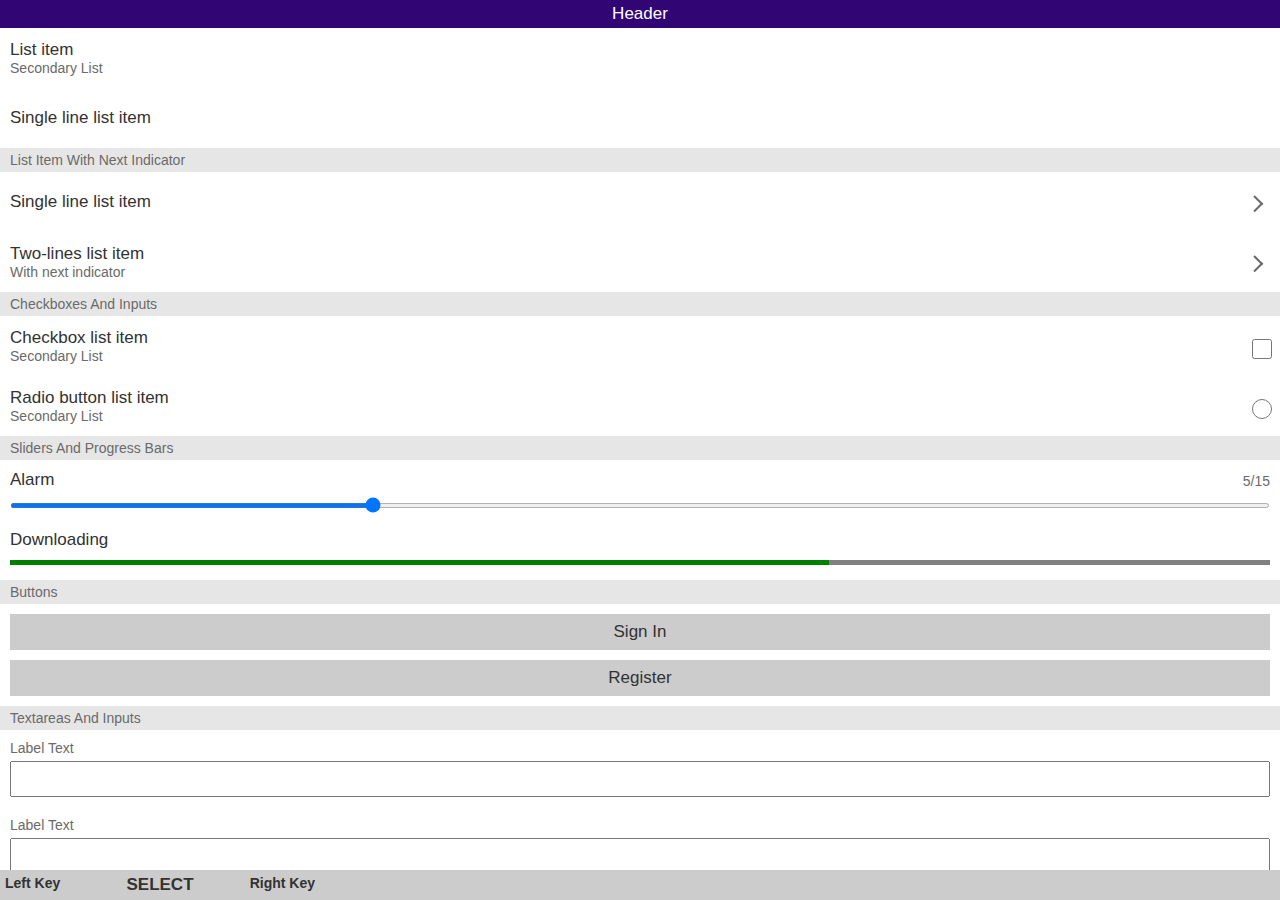
<file: index.html>
<!DOCTYPE html>
<html lang="en">
<head>
    <meta charset="UTF-8">
    <meta name="viewport" content="width=device-width, initial-scale=1.0">
    <title>Document</title>
    <link rel="stylesheet" href="kaios-native-ui.css">
</head>
<body>
    <div id="app">
        <div id="header">header</div>
        <div id="content">
            <div class="list-item focusable" tabindex="1">
                <p class="list-item__text">list item</p>
                <p class="list-item__subtext">secondary List</p>
            </div>
            <div class="list-item focusable" tabindex="1">
                <p class="list-item__text">
                    single line list item
                </p>
            </div>
            <div class="separator">
                list item with next indicator
            </div>
            <div class="list-item-indicator focusable" tabindex="1">
                <p class="list-item-indicator__text">
                    single line list item
                </p>
                <span class="list-item-indicator__indicator"></span>
            </div>
            <div class="list-item-indicator focusable" tabindex="1">
                <p class="list-item-indicator__text">
                    two-lines list item
                </p>
                <p class="list-item-indicator__subtext">
                    with next indicator
                </p>
                <span class="list-item-indicator__indicator"></span>
            </div>
            <div class="separator">
                checkboxes and inputs
            </div>
            <div class="checkbox-container">
                <p class="checkbox-container__text">
                    checkbox list item
                </p>
                <p class="checkbox-container__subtext">
                    secondary List
                </p>
                <input type="checkbox" tabindex="1" class="focusable checkbox-container__checkbox" ></input>
            </div>
            <div class="radio-container">
                <p class="radio-container__text">
                    radio button list item
                </p>
                <p class="radio-container__subtext">
                    secondary List
                </p>
                <input type="radio" tabindex="1" class="focusable radio-container__radio" >
            </div>
            <div class="separator">
                sliders and progress bars
            </div>
            <div class="slider-container">
                <p class="slider-container__text">
                    alarm
                </p>
                <p class="slider-container__subtext">
                    5/15
                </p>
                <input type="range" tabindex="1" min="1" max="15" value="5" class="focusable slider-container__slider">
            </div>
            <div class="progress-container" tabindex="1">
                <label class="progress-container__label">
                    downloading
                </label>
                <progress class="focusable progress-container__progress" value="65" max="100"></progress>
            </div>
            <div class="separator">
                buttons
            </div>
            <div class="button-container">
                <button class="focusable button-container__button " tabindex="1">
                    sign in
                </button>
                <button class="focusable button-container__button " tabindex="1">
                    register
                </button>
            </div>
            <div class="separator">
                textareas and inputs
            </div>
            <div class="input-container">
                <label class="input-container__label">label text</label>
                <input type="text" tabindex="1" class="focusable input-container__input"></input>
            </div>
            <div class="textarea-container">
                <label class="textarea-container__label">label text</label>
                <textarea tabindex="1" class="focusable textarea-container__textarea"></textarea>
            </div>
        </div>
        <div class="softkeys">
            <div class="softkey softkey-left">left key</div>
            <div class="softkey softkey-center">select</div>
            <div class="softkey softkey-right">right key</div>
        </div>
    </div>
    <script src="kaios-native-ui.js"></script>
</body>
</html>
</file>
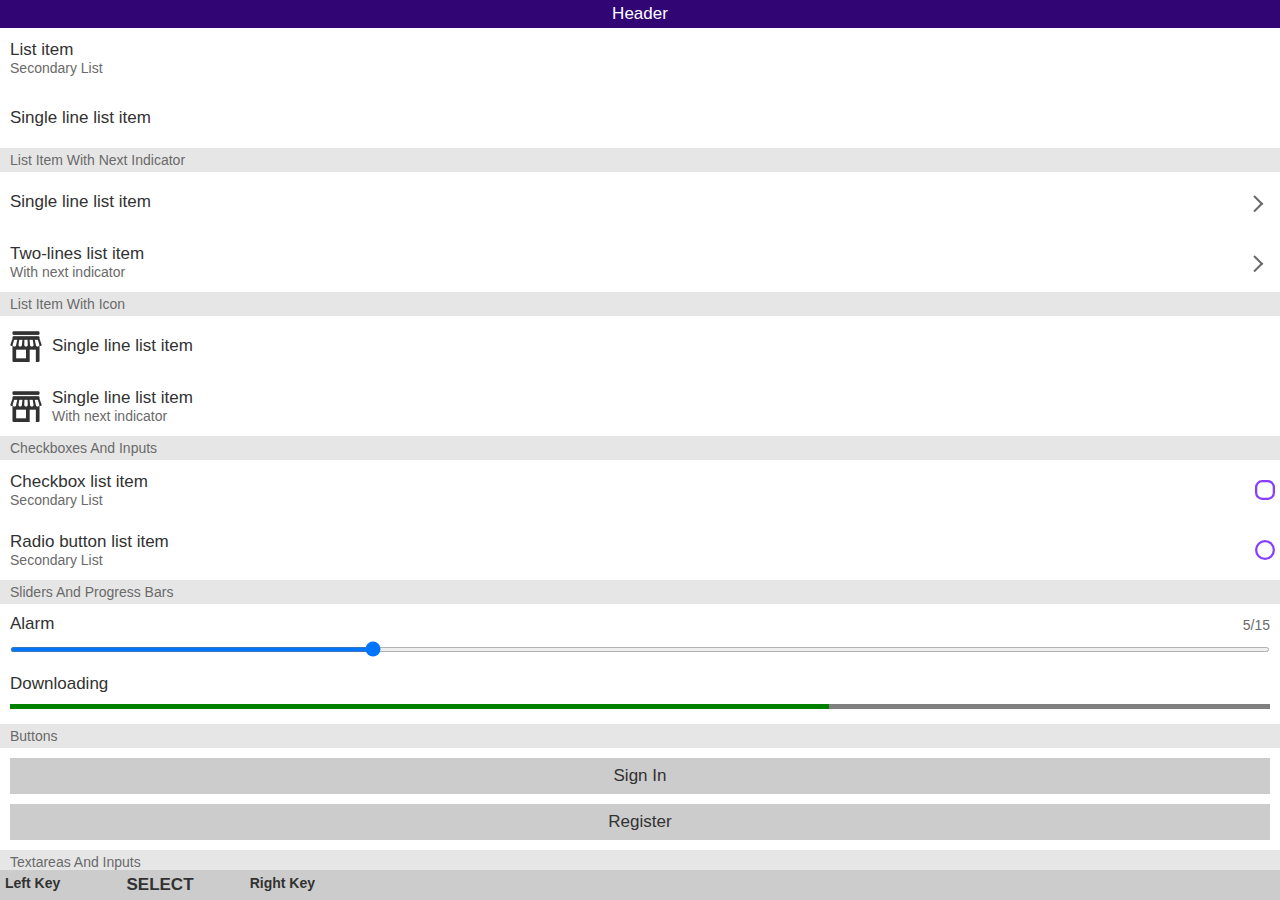
<file: demo/demo.html>
<!DOCTYPE html>
<html lang="en">
<head>
    <meta charset="UTF-8">
    <meta name="viewport" content="width=device-width, initial-scale=1.0">
    <title>Document</title>
    <link rel="stylesheet" href="../kaios-native-ui.css">
</head>
<body>
    <div id="app">
        <div id="header">header</div>
        <div class="toast">This is a toast message</div>
        <div id="content">
            <div class="list-item focusable" tabindex="0">
                <p class="list-item__text">list item</p>
                <p class="list-item__subtext">secondary List</p>
            </div>
            <div class="list-item focusable" tabindex="0">
                <p class="list-item__text">
                    single line list item
                </p>
            </div>
            <div class="separator">
                list item with next indicator
            </div>
            <div class="list-item-indicator focusable" tabindex="0">
                <p class="list-item-indicator__text">
                    single line list item
                </p>
                <span class="list-item-indicator__indicator"></span>
            </div>
            <div class="list-item-indicator focusable" tabindex="0">
                <p class="list-item-indicator__text">
                    two-lines list item
                </p>
                <p class="list-item-indicator__subtext">
                    with next indicator
                </p>
                <span class="list-item-indicator__indicator"></span>
            </div>
            <div class="separator">
                list item with Icon
            </div>
            <div class="list-item-icon focusable" tabindex="0">
                <img src="shop.png" alt="" class="list-item-icon__icon">
                <div class="list-item-icon__text-container">
                    <p class="list-item-icon__text">
                        single line list item
                    </p>
                </div>
            </div>
            <div class="list-item-icon focusable" tabindex="0">
                <img src="shop.png" alt="" class="list-item-icon__icon">
                <div class="list-item-icon__text-container">
                    <p class="list-item-icon__text">
                        single line list item
                    </p>
                    <p class="list-item-icon__subtext">
                        with next indicator
                    </p>
                </div>
            </div>
            <div class="separator">
                checkboxes and inputs
            </div>
            <div class="checkbox-container">
                <p class="checkbox-container__text">
                    checkbox list item
                </p>
                <p class="checkbox-container__subtext">
                    secondary List
                </p>
                <input type="checkbox" tabindex="0" class="focusable checkbox-container__input" />
                <div class="checkbox-container__checkbox"></div>
            </div>
            <div class="radio-container">
                <p class="radio-container__text">
                    radio button list item
                </p>
                <p class="radio-container__subtext">
                    secondary List
                </p>
                <input type="radio" tabindex="0" class="focusable radio-container__input" >
                <div class="radio-container__radio"></div>
            </div>
            <div class="separator">
                sliders and progress bars
            </div>
            <div class="slider-container">
                <p class="slider-container__text">
                    alarm
                </p>
                <p class="slider-container__subtext">
                    5/15
                </p>
                <input type="range" tabindex="0" min="1" max="15" value="5" class="focusable slider-container__slider">
            </div>
            <div class="focusable progress-container" tabindex="0">
                <label class="progress-container__label">
                    downloading
                </label>
                <progress class="progress-container__progress" value="65" max="100"></progress>
            </div>
            <div class="separator">
                buttons
            </div>
            <div class="button-container">
                <button class="focusable button-container__button" tabindex="0">
                    sign in
                </button>
                <button class="focusable button-container__button" tabindex="0">
                    register
                </button>
            </div>
            <div class="separator">
                textareas and inputs
            </div>
            <div class="input-container">
                <label class="input-container__label">label text</label>
                <input type="text" tabindex="0" class="focusable input-container__input"></input>
            </div>
            <div class="textarea-container">
                <label class="textarea-container__label">label text</label>
                <textarea tabindex="0" class="focusable textarea-container__textarea"></textarea>
            </div>
        </div>
        <div class="softkeys">
            <div class="softkey softkey-left">left key</div>
            <div class="softkey softkey-center">select</div>
            <div class="softkey softkey-right">right key</div>
        </div>
    </div>
    <script src="../kaios-native-ui.js"></script>
    <script>
        const toast = document.querySelector('.toast')
        setInterval(()=>{
            toast.classList.toggle('toast--on')
        }, 2500)
    </script>
</body>
</html>
</file>
<file: kaios-native-ui.css>
:root {
  font-family: "Open Sans", sans-serif;
  font-size: 10px;

  /* you can edit these variables */

  /* change to 'none', if there are problems with capitalization */
  --capitalization: capitalize;

  /* change to 'auto', if you want scrolling */
  --content-overflow: hidden;

  --app-background: #ffffff;

  --toast-background: #323232;
  --toast-color: #ffffff;

  --header-background: #320574;
  --header-color: #ffffff;

  --softkeys-background: #cccccc;
  --softkeys-color: #323232;

  --item-background: #ffffff;
  --item-text-color: #323232;
  --item-subtext-color: #6a6a6a;

  --item-focused-background: #873eff;
  --item-focused-text-color: #ffffff;
  --item-focused-subtext-color: #ffffff;

  --arrow-color: #000000;

  --button-background: #cccccc;
  --button-color: #323232;

  --button-background-focused: #873eff;
  --button-color-focused: #ffffff;

  --checkbox-color: #873eff;
  --checkbox-color-focused: #ffffff;

  --radio-color: #873eff;
  --radio-color-focused: #ffffff;

  --slider-color: #aaaaaa;
  --slider-color-selected: #873eff;

  --slider-focused-color: #aaaaaa;
  --slider-focused-selected: #ffffff;

  --progress-color: #aaaaaa;
  --progress-color-selected: #873eff;

  --progress-focused-color: #aaaaaa;
  --progress-focused-selected: #ffffff;

  --separator-background: #e6e6e6;
  --separator-color: #6a6a6a;

  --textarea-height: 5rem;
}

/* change this to any class your spatial navigation library uses. .dpad-navigation for gauntface/dpad-navigation,.navigable for amanboss9/naviboard.*/
.focusable:focus {
  outline: none;
}

/* color when not focused */

.slider-container,
.list-item-indicator,
.list-item-icon,
.list-item,
.checkbox-container,
.radio-container,
.button-container,
.input-container,
.textarea-container,
.progress-container {
  background: var(--item-background);
}

.slider-container__text,
.list-item-indicator__text,
.list-item-icon__text,
.list-item__text,
.checkbox-container__text,
.radio-container__text,
.progress-container__label {
  color: var(--item-text-color);
}

.slider-container__subtext,
.list-item-indicator__subtext,
.list-item-icon__subtext,
.list-item__subtext,
.checkbox-container__subtext,
.radio-container__subtext,
.input-container__label,
.textarea-container__label {
  color: var(--item-subtext-color);
}

/* color when focused */

.selected,
.list-item:focus,
.list-item-indicator:focus,
.list-item-icon:focus,
.progress-container:focus {
  background: var(--item-focused-background);
}

.progress-container:focus > .progress-container__label,
.selected > .slider-container__text,
.list-item-indicator:focus > .list-item-indicator__text,
.list-item-icon:focus .list-item-icon__text,
.list-item:focus > .list-item__text,
.selected > .checkbox-container__text,
.selected > .radio-container__text {
  color: var(--item-focused-text-color);
}

.selected > .slider-container__subtext,
.list-item-indicator:focus > .list-item-indicator__subtext,
.list-item-icon:focus .list-item-icon__subtext,
.list-item:focus > .list-item__subtext,
.selected > .checkbox-container__subtext,
.selected > .radio-container__subtext,
.selected > .input-container__label,
.selected > .textarea-container__label {
  color: var(--item-focused-subtext-color);
}

/* ikr, i hate !important too but i dont want to think out other solution. */
.selected > .radio-container__radio {
  background: var(--radio-color-focused) !important;
}

.selected > .checkbox-container__checkbox {
  background: var(--checkbox-color-focused) !important;
}

html,
body {
  height: 100%;
  width: 100%;
  padding: 0;
  margin: 0;
}

#app {
  background: var(--app-background);
  width: 100vw;
  height: 100%;
}

#content {
  overflow: var(--content-overflow);
  width: 100vw;
  height: calc(100% - 5.8rem);
}

/* Toast */

.toast {
  height: 3.6rem;
  width: 100%;
  font-size: 1.7rem;
  line-height: 3.6rem;
  background: var(--toast-background);
  color: var(--toast-color);
  text-align: center;
  vertical-align: middle;
  position: absolute;
  transform: translateY(-3.6rem);
  transition: transform 1s ease-in-out;
  z-index: 1;
  top: 0;
}

.toast--on {
  transform: translateY(0rem);
}

/* Header */

#header {
  text-align: center;
  vertical-align: middle;
  line-height: 2.8rem;
  height: 2.8rem;
  padding: 0 1rem 0 1rem;
  background: var(--header-background);
  color: var(--header-color);
  font-size: 1.7rem;
  font-weight: 400;
  text-transform: var(--capitalization);
}

/* List item */

.list-item {
  position: relative;
  box-sizing: border-box;
  padding: 1rem;
  height: 6rem;
  display: flex;
  flex-direction: column;
  justify-content: center;
}

.list-item__text {
  word-wrap: break-word;
  overflow: hidden;
  font-size: 1.7rem;
  font-weight: 400;
  margin: 0;
}

.list-item__text::first-letter {
  text-transform: var(--capitalization);
}

.list-item__subtext {
  word-wrap: break-word;
  overflow: hidden;
  font-size: 1.4rem;
  font-weight: 400;
  margin: 0;
}

.list-item__subtext::first-letter {
  text-transform: var(--capitalization);
}

/* List item with an indicator */

.list-item-indicator {
  position: relative;
  box-sizing: border-box;
  padding: 1rem 3rem 1rem 1rem;
  height: 6rem;
  display: flex;
  flex-direction: column;
  justify-content: center;
}

.list-item-indicator__text {
  word-wrap: break-word;
  overflow: hidden;
  font-size: 1.7rem;
  font-weight: 400;
  margin: 0;
}

.list-item-indicator__text::first-letter {
  text-transform: var(--capitalization);
}

.list-item-indicator__subtext {
  word-wrap: break-word;
  overflow: hidden;
  font-size: 1.4rem;
  font-weight: 400;
  margin: 0;
}

.list-item-indicator__subtext::first-letter {
  text-transform: var(--capitalization);
}

.list-item-indicator__indicator {
  height: 1rem;
  width: 1rem;
  position: absolute;
  right: 1.5rem;
  border: solid var(--item-subtext-color);
  border-width: 0 0.2rem 0.2rem 0;
  display: inline-block;
  transform: rotate(-45deg) translateY(-50%);
  top: 50%;
}

.list-item-indicator:focus > .list-item-indicator__indicator {
  border-color: var(--item-focused-subtext-color);
}

/* List item with an icon */

.list-item-icon {
  position: relative;
  box-sizing: border-box;
  padding: 1rem;
  height: 6rem;
  display: flex;
  align-items: center;
}

.list-item-icon__text-container {
  margin-left: 1rem;
  position: relative;
  display: flex;
  flex-direction: column;
  justify-content: center;
}

.list-item-icon__text {
  word-wrap: break-word;
  overflow: hidden;
  font-size: 1.7rem;
  font-weight: 400;
  margin: 0;
}

.list-item-icon__text::first-letter {
  text-transform: var(--capitalization);
}

.list-item-icon__subtext {
  word-wrap: break-word;
  overflow: hidden;
  font-size: 1.4rem;
  font-weight: 400;
  margin: 0;
}

.list-item-icon__subtext::first-letter {
  text-transform: var(--capitalization);
}

.list-item-icon__icon {
  height: 3.2rem;
  width: 3.2rem;
}

/* Separator */

.separator {
  vertical-align: middle;
  line-height: 2.4rem;
  height: 2.4rem;
  padding: 0 1rem 0 1rem;
  font-size: 1.4rem;
  font-weight: 400;
  background: var(--separator-background);
  color: var(--separator-color);
  text-transform: var(--capitalization);
}

/* List item with radio */

.radio-container {
  position: relative;
  box-sizing: border-box;
  padding: 1rem 3rem 1rem 1rem;
  height: 6rem;
  display: flex;
  flex-direction: column;
  justify-content: center;
}

.radio-container__text {
  word-wrap: break-word;
  overflow: hidden;
  font-size: 1.7rem;
  font-weight: 400;
  margin: 0;
}

.radio-container__text::first-letter {
  text-transform: var(--capitalization);
}

.radio-container__subtext {
  word-wrap: break-word;
  overflow: hidden;
  font-size: 1.4rem;
  font-weight: 400;
  margin: 0;
}

.radio-container__subtext::first-letter {
  text-transform: var(--capitalization);
}

.radio-container__radio,
.checkbox-container__checkbox {
  box-sizing: border-box;
  height: 2rem;
  width: 2rem;
  top: 50%;
  transform: translateY(-50%);
  position: absolute;
  right: 0.5rem;
  display: inline-block;
}

.radio-container__input,
.checkbox-container__input {
  position: absolute;
  opacity: 0;
}

/* these pseudo-elements preload the icons, it prevents weird flicking. */
.radio-container__radio::before {
  content: "";
  visibility: hidden;
  clip-path: url("checkboxes-radios/radio-off-kaios-2.5.3.svg#radio");
}

.radio-container__radio::after {
  content: "";
  visibility: hidden;
  clip-path: url("checkboxes-radios/radio-on-kaios-2.5.3.svg#radio");
}

.radio-container__input + .radio-container__radio {
  background: var(--radio-color);
  /* you can change it to "checkboxes-radios/radio-off-kaios-2.5.svg". Remember change the clip-path url of the pseudo-elements! */
  clip-path: url("checkboxes-radios/radio-off-kaios-2.5.3.svg#radio");
}

.radio-container__input:checked + .radio-container__radio {
  /* you can change it to "checkboxes-radios/radio-on-kaios-2.5.svg". Remember change the clip-path url of the pseudo-elements! */
  clip-path: url("checkboxes-radios/radio-on-kaios-2.5.3.svg#radio");
}

/* List item with checkbox */

.checkbox-container {
  position: relative;
  box-sizing: border-box;
  padding: 1rem 3rem 1rem 1rem;
  height: 6rem;
  display: flex;
  flex-direction: column;
  justify-content: center;
}

.checkbox-container__text {
  word-wrap: break-word;
  overflow: hidden;
  font-size: 1.7rem;
  font-weight: 400;
  margin: 0;
}

.checkbox-container__text::first-letter {
  text-transform: var(--capitalization);
}

.checkbox-container__subtext {
  word-wrap: break-word;
  overflow: hidden;
  font-size: 1.4rem;
  font-weight: 400;
  margin: 0;
}

.checkbox-container__subtext::first-letter {
  text-transform: var(--capitalization);
}

/* these pseudo-elements preload the icons, it prevents weird flicking. */
.checkbox-container__checkbox::before {
  content: "";
  visibility: hidden;
  clip-path: url("checkboxes-radios/checkbox-off-kaios-2.5.3.svg#checkbox");
}

.checkbox-container__checkbox::after {
  content: "";
  visibility: hidden;
  clip-path: url("checkboxes-radios/checkbox-on-kaios-2.5.3.svg#checkbox");
}

.checkbox-container__input + .checkbox-container__checkbox {
  background: var(--checkbox-color);
  /* you can change it to "checkboxes-radios/checkbox-on-kaios-2.5.svg#checkbox". Remember change the clip-path url of the pseudo-elements! */
  clip-path: url("checkboxes-radios/checkbox-off-kaios-2.5.3.svg#checkbox");
}

.checkbox-container__input:checked + .checkbox-container__checkbox {
  /* you can change it to "checkboxes-radios/checkbox-on-kaios-2.5.svg#checkbox". Remember change the clip-path url of the pseudo-elements! */
  clip-path: url("checkboxes-radios/checkbox-on-kaios-2.5.3.svg#checkbox");
}

/* List item with progress bar */

.progress-container {
  box-sizing: border-box;
  padding: 1rem;
  height: 6rem;
}

.progress-container__label {
  overflow: hidden;
  font-size: 1.7rem;
  font-weight: 400;
  margin: 0;
  display: block;
}

.progress-container__label::first-letter {
  text-transform: var(--capitalization);
}

.progress-container__progress {
  -webkit-appearance: none;
  margin: 1rem 0 0 0;
  height: 0.5rem;
  border: none;
  border-radius: 0.5rem;
  width: 100%;
  grid-area: slider;
  background: var(--progress-color);
}

.progress-container__progress::-moz-progress-bar {
  border-top-left-radius: 0.5rem;
  border-bottom-left-radius: 0.5rem;
  background: var(--progress-color-selected);
  border-right: 0.3rem solid var(--item-background);
  height: 0.5rem;
}

.progress-container__progress--min::-moz-progress-bar,
.progress-container__progress--max::-moz-progress-bar {
  border-right: none;
}

.progress-container:focus > .progress-container__progress {
  background: var(--progress-focused-color);
}

.progress-container:focus > .progress-container__progress::-moz-progress-bar {
  background: var(--progress-focused-selected);
  border-right-color: var(--item-focused-background);
}

/* List item with slider */

.slider-container {
  box-sizing: border-box;
  padding: 1rem;
  height: 6rem;
  display: grid;
  grid-template-areas:
    "text text subtext"
    "slider slider slider";
}

.slider-container__slider {
  -moz-appearance: none;
  margin: 1rem 0 0 0;
  height: 0.5rem;
  border-radius: 0.5rem;
  width: 100%;
  grid-area: slider;
  background: var(--slider-color);
}

.slider-container__slider::-moz-focus-outer {
  border: 0;
}

.slider-container__text {
  overflow: hidden;
  font-size: 1.7rem;
  font-weight: 400;
  margin: 0;
  display: block;
  grid-area: text;
}

.slider-container__text::first-letter {
  text-transform: var(--capitalization);
}

.slider-container__subtext {
  overflow: hidden;
  font-size: 1.4rem;
  font-weight: 400;
  margin: 0;
  display: flex;
  justify-content: end;
  align-items: center;
  grid-area: subtext;
}

.slider-container__slider::-moz-range-thumb {
  outline: none;
  width: 1.5rem;
  height: 1.5rem;
  border: 0.3rem solid var(--item-background);
  border-radius: 50%;
  background: var(--slider-color-selected);
}

.slider-container__slider::-moz-range-progress {
  background: var(--slider-color-selected);
  height: 0.5rem;
  border-top-left-radius: 0.5rem;
  border-bottom-left-radius: 0.5rem;
}

.slider-container__slider:focus::-moz-range-thumb {
  border: 0.3rem solid var(--item-focused-background);
  background: var(--slider-focused-selected);
}

.slider-container__slider:focus::-moz-range-progress {
  background: var(--slider-focused-selected);
}

/* Button */

.button-container {
  padding: 0 1rem 1rem 1rem;
}

.button-container__button {
  display: inline-block;
  box-sizing: border-box;
  width: 100%;
  height: 3.6rem;
  margin-top: 1rem;
  border: none;
  outline: none;
  font-size: 1.7rem;
  font-weight: 400;
  background: var(--button-background);
  color: var(--button-color);
  text-transform: var(--capitalization);
}

.button-container__button:focus {
  background: var(--button-background-focused);
  color: var(--button-color-focused);
}

.button-container__button::-moz-focus-inner {
  border: 0;
}

/* Input */

.input-container,
.textarea-container {
  padding: 1rem;
}

.input-container__input,
.textarea-container__textarea {
  padding: 0 0.3rem 0 0.3rem;
  margin-top: 0.5rem;
  width: 100%;
  font-size: 1.7rem;
  font-weight: 400;
  outline: none;
  box-sizing: border-box;
  display: block;
}

.input-container__input {
  height: 3.6rem;
}

.textarea-container__textarea {
  height: var(--textarea-height);
}

.input-container__label,
.textarea-container__label {
  font-size: 1.4rem;
  font-weight: 400;
  display: block;
  text-transform: var(--capitalization);
}

/* Software Keys */

.softkeys,
.softkeys-icon {
  box-sizing: border-box;
  padding: 0.5rem;
  column-gap: 0.5rem;
  /* grid-gap is an old way of saying column-gap */
  grid-gap: 0.5rem;
  display: grid;
  height: 3rem;
  background: var(--softkeys-background);
  color: var(--softkeys-color);
}

.softkey {
  overflow: hidden;
  vertical-align: middle;
  height: 2rem;
}

.softkey-left {
  font-size: 1.4rem;
  font-weight: 600;
  text-align: start;
  text-transform: var(--capitalization);
}

.softkey-center {
  font-size: 1.7rem;
  font-weight: 700;
  text-align: center;
  text-transform: uppercase;
}

.softkey-right {
  font-size: 1.4rem;
  font-weight: 600;
  text-align: end;
  text-transform: var(--capitalization);
}

@media only screen and (orientation: portrait) {
  .softkeys {
    grid-template-columns: 7.2rem 7.6rem 7.2rem;
  }
}

@media only screen and (orientation: portrait) {
  .softkeys-icon {
    grid-template-columns: 9.8rem 2.4rem 9.8rem;
  }
}

@media screen and (orientation: landscape) {
  .softkeys {
    grid-template-columns: 9.6rem 10.8rem 9.6rem;
  }
}

@media screen and (orientation: landscape) {
  .softkeys-icon {
    grid-template-columns: 13.8rem 2.4rem 13.8rem;
  }
}
</file>
